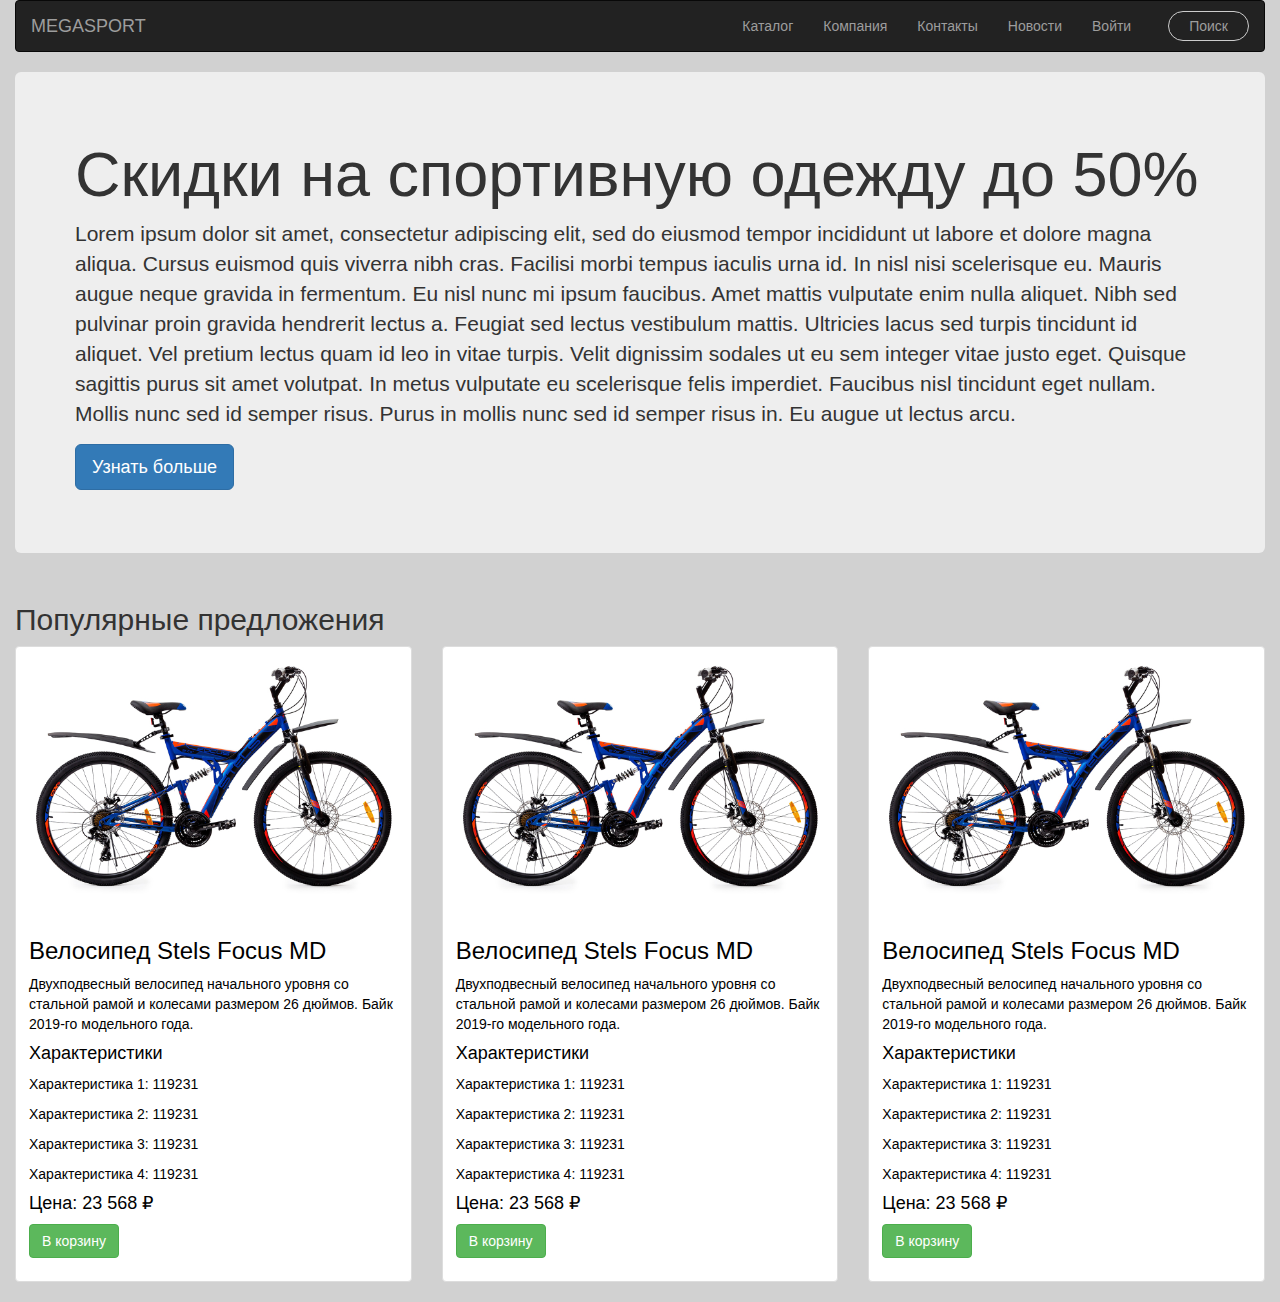
<file: index.html>
<!DOCTYPE html>
<html>
<head>
    <meta http-equiv="content-type" content="text/html; charset=UTF-8">
    <meta name="viewport" content="width=device-width, initial-scale=1.0" />
    <link rel="shortcut icon" href="assets/icon.png" type="image/x-icon">
    <link rel="stylesheet" href="assets/styles/styles.css">
    <title>Интернет-магазин MEGASPORT</title>
    <link rel="stylesheet" href="https://cdnjs.cloudflare.com/ajax/libs/twitter-bootstrap/3.3.7/css/bootstrap.min.css" />
    <link rel="stylesheet" href="assets/styles/styles.css" />
    <script src="https://cdnjs.cloudflare.com/ajax/libs/jquery/1.12.4/jquery.min.js"></script>
    <script src="https://cdnjs.cloudflare.com/ajax/libs/twitter-bootstrap/3.3.7/js/bootstrap.min.js"></script>
</head>
<body>
<div class="container-fluid">
    <nav class="navbar navbar-inverse">
        <div class="container-fluid">
            <div class="navbar-header">
                <button type="button" class="navbar-toggle collapsed" data-toggle="collapse" data-target="#navbar-collapse-3">
                    <span class="sr-only">Toggle navigation</span>
                    <span class="icon-bar"></span>
                    <span class="icon-bar"></span>
                    <span class="icon-bar"></span>
                </button>
                <a class="navbar-brand" href="/megasport/">MEGASPORT</a>
            </div>
            <div class="collapse navbar-collapse" id="navbar-collapse-3">
                <ul class="nav navbar-nav navbar-right">
                    <li><a href="catalog.html">Каталог</a></li>
                    <li><a href="company.html">Компания</a></li>
                    <li><a href="contacts.html">Контакты</a></li>
                    <li><a href="news.html">Новости</a></li>
                    <li><a href="login.html">Войти</a></li>
                    <li>
                        <a class="btn btn-default btn-outline btn-circle" data-toggle="collapse" href="#nav-collapse3" aria-expanded="false" aria-controls="nav-collapse3">Поиск</a>
                    </li>
                </ul>
                <div class="collapse nav navbar-nav nav-collapse" id="nav-collapse3">
                    <form class="navbar-form navbar-right" role="search">
                        <div class="form-group">
                            <input type="text" class="form-control" placeholder="Например... Велосипед" />
                        </div>
                        <button type="submit" class="btn btn-danger"><span class="glyphicon glyphicon-search" aria-hidden="true"></span></button>
                    </form>
                </div>
            </div>
        </div>
    </nav>
    <div class="jumbotron">
        <h1>Скидки на спортивную одежду до 50%</h1>
        <p>Lorem ipsum dolor sit amet, consectetur adipiscing elit, sed do eiusmod tempor incididunt ut labore et dolore magna aliqua. Cursus euismod quis viverra nibh cras. Facilisi morbi tempus iaculis urna id. In nisl nisi scelerisque eu. Mauris augue neque gravida in fermentum. Eu nisl nunc mi ipsum faucibus. Amet mattis vulputate enim nulla aliquet. Nibh sed pulvinar proin gravida hendrerit lectus a. Feugiat sed lectus vestibulum mattis. Ultricies lacus sed turpis tincidunt id aliquet. Vel pretium lectus quam id leo in vitae turpis. Velit dignissim sodales ut eu sem integer vitae justo eget. Quisque sagittis purus sit amet volutpat. In metus vulputate eu scelerisque felis imperdiet. Faucibus nisl tincidunt eget nullam. Mollis nunc sed id semper risus. Purus in mollis nunc sed id semper risus in. Eu augue ut lectus arcu.</p>
        <p><a class="btn btn-primary btn-lg" href="detailnews.html" role="button">Узнать больше</a></p>
    </div>
    <div class="container row">
        <h2>Популярные предложения</h2>
    </div>
    <div class="row">
        <div class="col-sm-6 col-md-4">
            <a href="product.html" class="section-link">
                <div class="thumbnail">
                    <img src="assets/imgs/bike.jpg" alt="Велосипед Stels Focus MD">
                    <div class="caption">
                        <h3>Велосипед Stels Focus MD</h3>
                        <p>Двухподвесный велосипед начального уровня со стальной рамой и колесами размером 26 дюймов. Байк 2019-го модельного года.</p>
                        <h4>Характеристики</h4>
                        <p>Характеристика 1: 119231</p>
                        <p>Характеристика 2: 119231</p>
                        <p>Характеристика 3: 119231</p>
                        <p>Характеристика 4: 119231</p>
                        <h4>Цена: 23 568 ₽</h4>
                        <p><a href="#" class="btn btn-success" role="button">В корзину</a></p>
                    </div>
                </div>
            </a>
        </div>
        <div class="col-sm-6 col-md-4">
            <a href="product.html" class="section-link">
            <div class="thumbnail">
                <img src="assets/imgs/bike.jpg" alt="Велосипед Stels Focus MD">
                <div class="caption">
                    <h3>Велосипед Stels Focus MD</h3>
                    <p>Двухподвесный велосипед начального уровня со стальной рамой и колесами размером 26 дюймов. Байк 2019-го модельного года.</p>
                    <h4>Характеристики</h4>
                    <p>Характеристика 1: 119231</p>
                    <p>Характеристика 2: 119231</p>
                    <p>Характеристика 3: 119231</p>
                    <p>Характеристика 4: 119231</p>
                    <h4>Цена: 23 568 ₽</h4>
                    <p><a href="#" class="btn btn-success" role="button">В корзину</a></p>
                </div>
            </div>
            </a>
        </div>
        <div class="col-sm-6 col-md-4">
            <a href="product.html" class="section-link">
            <div class="thumbnail">
                <img src="assets/imgs/bike.jpg" alt="Велосипед Stels Focus MD">
                <div class="caption">
                    <h3>Велосипед Stels Focus MD</h3>
                    <p>Двухподвесный велосипед начального уровня со стальной рамой и колесами размером 26 дюймов. Байк 2019-го модельного года.</p>
                    <h4>Характеристики</h4>
                    <p>Характеристика 1: 119231</p>
                    <p>Характеристика 2: 119231</p>
                    <p>Характеристика 3: 119231</p>
                    <p>Характеристика 4: 119231</p>
                    <h4>Цена: 23 568 ₽</h4>
                    <p><a href="#" class="btn btn-success" role="button">В корзину</a></p>
                </div>
            </div>
            </a>
        </div>
    </div>
</div>
</body>
</file>
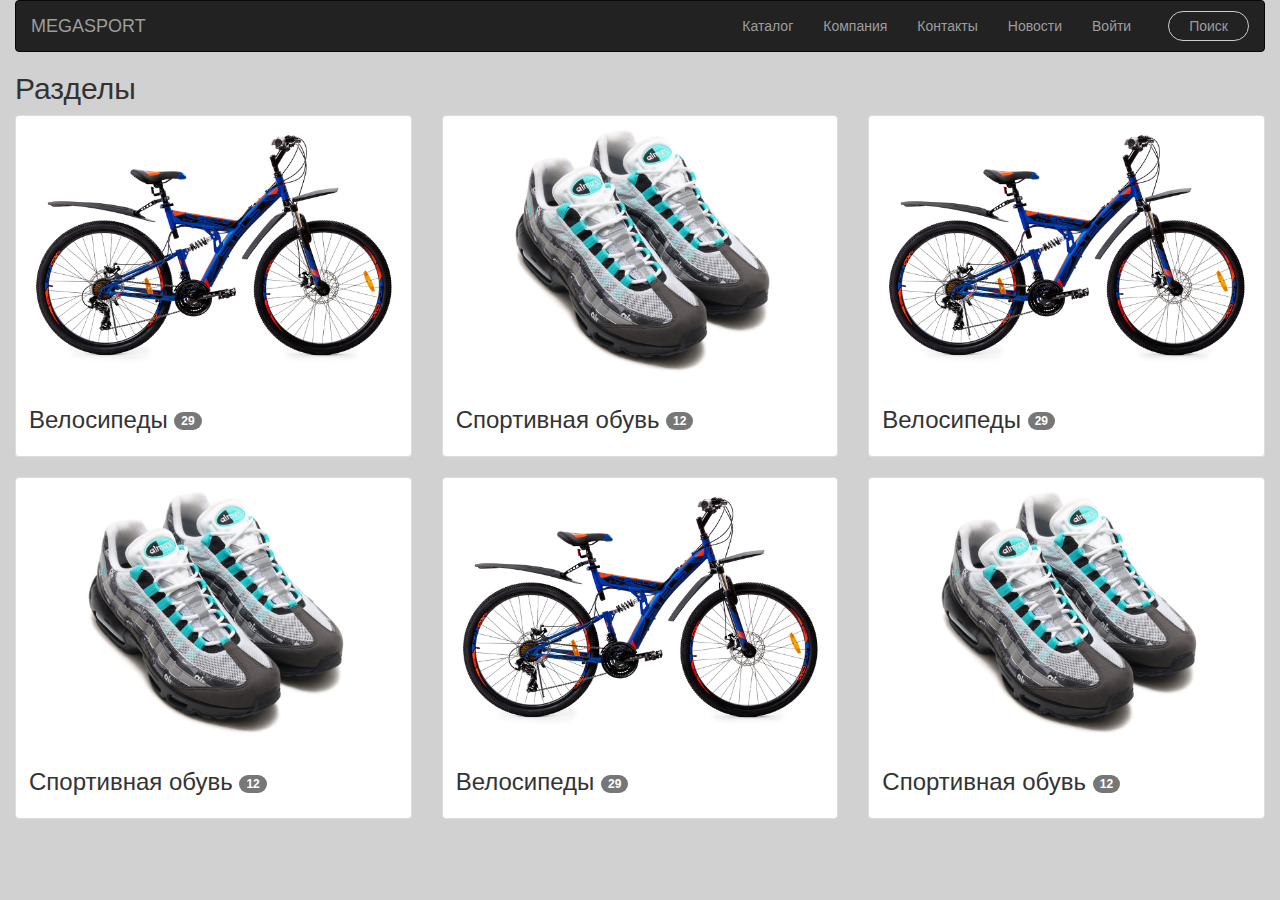
<file: catalog.html>
<!DOCTYPE html>
<html>
<head>
    <meta http-equiv="content-type" content="text/html; charset=UTF-8">
    <meta name="viewport" content="width=device-width, initial-scale=1.0" />
    <link rel="shortcut icon" href="assets/icon.png" type="image/x-icon">
    <link rel="stylesheet" href="assets/styles/styles.css?12312312">
    <title>Каталог интернет-магазина MEGASPORT</title>
    <link rel="stylesheet" href="https://cdnjs.cloudflare.com/ajax/libs/twitter-bootstrap/3.3.7/css/bootstrap.min.css" />
    <script src="https://cdnjs.cloudflare.com/ajax/libs/jquery/1.12.4/jquery.min.js"></script>
    <script src="https://cdnjs.cloudflare.com/ajax/libs/twitter-bootstrap/3.3.7/js/bootstrap.min.js"></script>
</head>
<body>
<div class="container-fluid">
    <nav class="navbar navbar-inverse">
        <div class="container-fluid">
            <div class="navbar-header">
                <button type="button" class="navbar-toggle collapsed" data-toggle="collapse" data-target="#navbar-collapse-3">
                    <span class="sr-only">Toggle navigation</span>
                    <span class="icon-bar"></span>
                    <span class="icon-bar"></span>
                    <span class="icon-bar"></span>
                </button>
                <a class="navbar-brand" href="/megasport/">MEGASPORT</a>
            </div>
            <div class="collapse navbar-collapse" id="navbar-collapse-3">
                <ul class="nav navbar-nav navbar-right">
                    <li><a href="catalog.html">Каталог</a></li>
                    <li><a href="company.html">Компания</a></li>
                    <li><a href="contacts.html">Контакты</a></li>
                    <li><a href="news.html">Новости</a></li>
                    <li><a href="login.html">Войти</a></li>
                    <li>
                        <a class="btn btn-default btn-outline btn-circle" data-toggle="collapse" href="#nav-collapse3" aria-expanded="false" aria-controls="nav-collapse3">Поиск</a>
                    </li>
                </ul>
                <div class="collapse nav navbar-nav nav-collapse" id="nav-collapse3">
                    <form class="navbar-form navbar-right" role="search">
                        <div class="form-group">
                            <input type="text" class="form-control" placeholder="Например... Велосипед" />
                        </div>
                        <button type="submit" class="btn btn-danger"><span class="glyphicon glyphicon-search" aria-hidden="true"></span></button>
                    </form>
                </div>
            </div>
        </div>
    </nav>
    <div class="container row">
        <h2 class="m-t-0">Разделы</h2>
    </div>
    <div class="row sections">
        <div class="col-sm-6 col-md-4">
            <a href="#" class="section-link">
                <div class="thumbnail">
                    <img src="assets/imgs/bike.jpg" alt="Велосипеды">
                    <div class="caption">
                        <h3>Велосипеды <span class="badge">29</span></h3>
                    </div>
                </div>
            </a>
        </div>
        <div class="col-sm-6 col-md-4">
            <a href="#" class="section-link">
                <div class="thumbnail">
                    <img src="assets/imgs/shoes.jpg" alt="Спортивная обувь">
                    <div class="caption">
                        <h3>Спортивная обувь <span class="badge">12</span></h3>
                    </div>
                </div>
            </a>
        </div>
        <div class="col-sm-6 col-md-4">
            <a href="#" class="section-link">
                <div class="thumbnail">
                    <img src="assets/imgs/bike.jpg" alt="Велосипеды">
                    <div class="caption">
                        <h3>Велосипеды <span class="badge">29</span></h3>
                    </div>
                </div>
            </a>
        </div>
        <div class="col-sm-6 col-md-4">
            <a href="#" class="section-link">
                <div class="thumbnail">
                    <img src="assets/imgs/shoes.jpg" alt="Спортивная обувь">
                    <div class="caption">
                        <h3>Спортивная обувь <span class="badge">12</span></h3>
                    </div>
                </div>
            </a>
        </div>
        <div class="col-sm-6 col-md-4">
            <a href="#" class="section-link">
                <div class="thumbnail">
                    <img src="assets/imgs/bike.jpg" alt="Велосипеды">
                    <div class="caption">
                        <h3>Велосипеды <span class="badge">29</span></h3>
                    </div>
                </div>
            </a>
        </div>
        <div class="col-sm-6 col-md-4">
            <a href="#" class="section-link">
                <div class="thumbnail">
                    <img src="assets/imgs/shoes.jpg" alt="Спортивная обувь">
                    <div class="caption">
                        <h3>Спортивная обувь <span class="badge">12</span></h3>
                    </div>
                </div>
            </a>
        </div>
    </div>
</div>
</body>
</html>
</file>
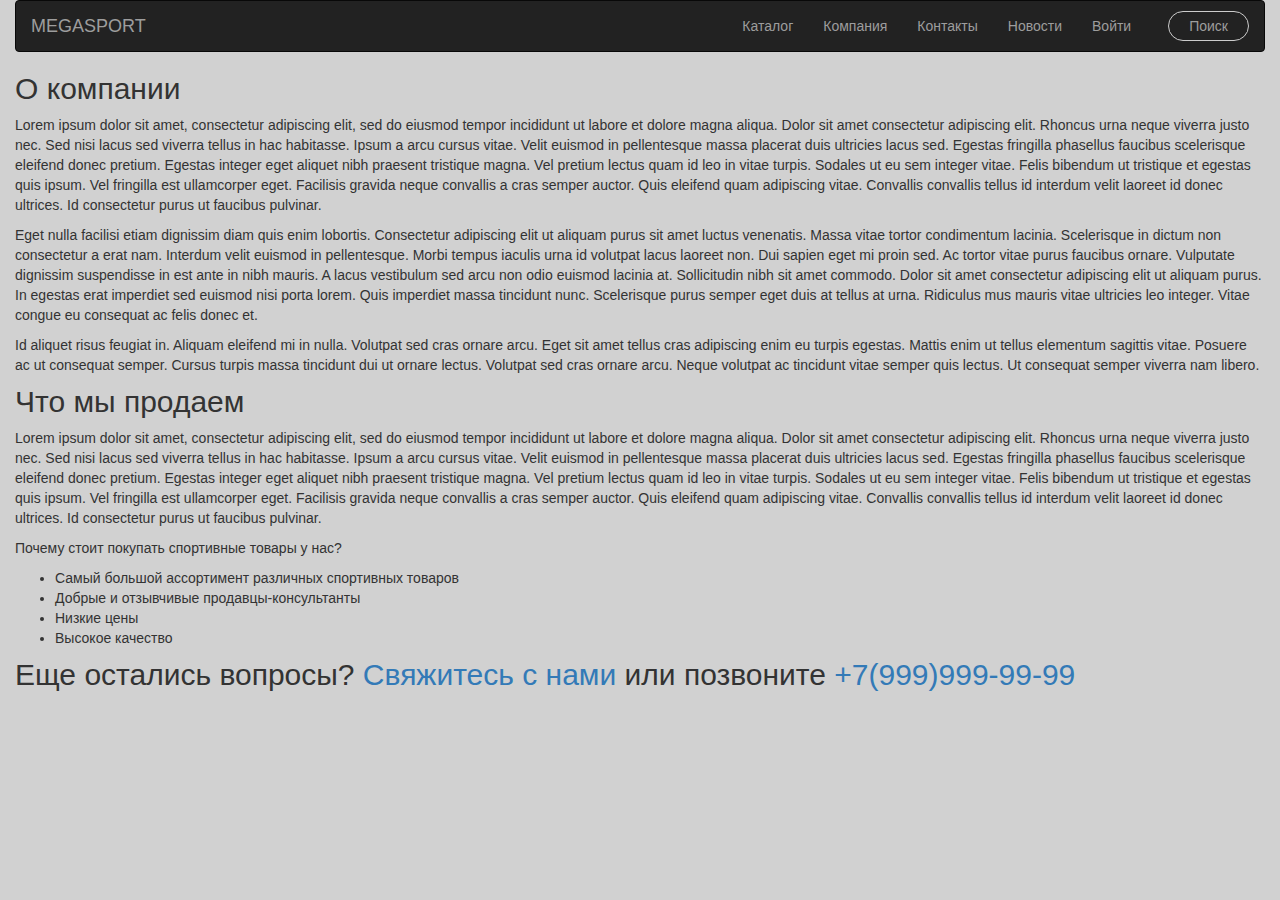
<file: company.html>
<!DOCTYPE html>
<html>
<head>
    <meta http-equiv="content-type" content="text/html; charset=UTF-8">
    <meta name="viewport" content="width=device-width, initial-scale=1.0" />
    <link rel="shortcut icon" href="assets/icon.png" type="image/x-icon">
    <link rel="stylesheet" href="assets/styles/styles.css?12312312">
    <title>О комапнии</title>
    <link rel="stylesheet" href="https://cdnjs.cloudflare.com/ajax/libs/twitter-bootstrap/3.3.7/css/bootstrap.min.css" />
    <script src="https://cdnjs.cloudflare.com/ajax/libs/jquery/1.12.4/jquery.min.js"></script>
    <script src="https://cdnjs.cloudflare.com/ajax/libs/twitter-bootstrap/3.3.7/js/bootstrap.min.js"></script>
</head>
<body>
<div class="container-fluid">
    <nav class="navbar navbar-inverse">
        <div class="container-fluid">
            <div class="navbar-header">
                <button type="button" class="navbar-toggle collapsed" data-toggle="collapse" data-target="#navbar-collapse-3">
                    <span class="sr-only">Toggle navigation</span>
                    <span class="icon-bar"></span>
                    <span class="icon-bar"></span>
                    <span class="icon-bar"></span>
                </button>
                <a class="navbar-brand" href="/megasport/">MEGASPORT</a>
            </div>
            <div class="collapse navbar-collapse" id="navbar-collapse-3">
                <ul class="nav navbar-nav navbar-right">
                    <li><a href="catalog.html">Каталог</a></li>
                    <li><a href="company.html">Компания</a></li>
                    <li><a href="contacts.html">Контакты</a></li>
                    <li><a href="news.html">Новости</a></li>
                    <li><a href="login.html">Войти</a></li>
                    <li>
                        <a class="btn btn-default btn-outline btn-circle" data-toggle="collapse" href="#nav-collapse3" aria-expanded="false" aria-controls="nav-collapse3">Поиск</a>
                    </li>
                </ul>
                <div class="collapse nav navbar-nav nav-collapse" id="nav-collapse3">
                    <form class="navbar-form navbar-right" role="search">
                        <div class="form-group">
                            <input type="text" class="form-control" placeholder="Например... Велосипед" />
                        </div>
                        <button type="submit" class="btn btn-danger"><span class="glyphicon glyphicon-search" aria-hidden="true"></span></button>
                    </form>
                </div>
            </div>
        </div>
    </nav>
    <div class="container row">
        <h2 class="m-t-0">О компании</h2>
    </div>
    <div class="container-fluid row">
        <p>
            Lorem ipsum dolor sit amet, consectetur adipiscing elit, sed do eiusmod tempor incididunt ut labore et dolore magna aliqua. Dolor sit amet consectetur adipiscing elit. Rhoncus urna neque viverra justo nec. Sed nisi lacus sed viverra tellus in hac habitasse. Ipsum a arcu cursus vitae. Velit euismod in pellentesque massa placerat duis ultricies lacus sed. Egestas fringilla phasellus faucibus scelerisque eleifend donec pretium. Egestas integer eget aliquet nibh praesent tristique magna. Vel pretium lectus quam id leo in vitae turpis. Sodales ut eu sem integer vitae. Felis bibendum ut tristique et egestas quis ipsum. Vel fringilla est ullamcorper eget. Facilisis gravida neque convallis a cras semper auctor. Quis eleifend quam adipiscing vitae. Convallis convallis tellus id interdum velit laoreet id donec ultrices. Id consectetur purus ut faucibus pulvinar.
        </p>
        <p>
            Eget nulla facilisi etiam dignissim diam quis enim lobortis. Consectetur adipiscing elit ut aliquam purus sit amet luctus venenatis. Massa vitae tortor condimentum lacinia. Scelerisque in dictum non consectetur a erat nam. Interdum velit euismod in pellentesque. Morbi tempus iaculis urna id volutpat lacus laoreet non. Dui sapien eget mi proin sed. Ac tortor vitae purus faucibus ornare. Vulputate dignissim suspendisse in est ante in nibh mauris. A lacus vestibulum sed arcu non odio euismod lacinia at. Sollicitudin nibh sit amet commodo. Dolor sit amet consectetur adipiscing elit ut aliquam purus. In egestas erat imperdiet sed euismod nisi porta lorem. Quis imperdiet massa tincidunt nunc. Scelerisque purus semper eget duis at tellus at urna. Ridiculus mus mauris vitae ultricies leo integer. Vitae congue eu consequat ac felis donec et.
        </p>
        <p>
            Id aliquet risus feugiat in. Aliquam eleifend mi in nulla. Volutpat sed cras ornare arcu. Eget sit amet tellus cras adipiscing enim eu turpis egestas. Mattis enim ut tellus elementum sagittis vitae. Posuere ac ut consequat semper. Cursus turpis massa tincidunt dui ut ornare lectus. Volutpat sed cras ornare arcu. Neque volutpat ac tincidunt vitae semper quis lectus. Ut consequat semper viverra nam libero.
        </p>
    </div>
    <div class="container row">
        <h2 class="m-t-0">Что мы продаем</h2>
    </div>
    <div class="container-fluid row">
        <p>
            Lorem ipsum dolor sit amet, consectetur adipiscing elit, sed do eiusmod tempor incididunt ut labore et dolore magna aliqua. Dolor sit amet consectetur adipiscing elit. Rhoncus urna neque viverra justo nec. Sed nisi lacus sed viverra tellus in hac habitasse. Ipsum a arcu cursus vitae. Velit euismod in pellentesque massa placerat duis ultricies lacus sed. Egestas fringilla phasellus faucibus scelerisque eleifend donec pretium. Egestas integer eget aliquet nibh praesent tristique magna. Vel pretium lectus quam id leo in vitae turpis. Sodales ut eu sem integer vitae. Felis bibendum ut tristique et egestas quis ipsum. Vel fringilla est ullamcorper eget. Facilisis gravida neque convallis a cras semper auctor. Quis eleifend quam adipiscing vitae. Convallis convallis tellus id interdum velit laoreet id donec ultrices. Id consectetur purus ut faucibus pulvinar.
        </p>
        <p>
            Почему стоит покупать спортивные товары у нас?
        </p>
        <ul>
            <li>Самый большой ассортимент различных спортивных товаров</li>
            <li>Добрые и отзывчивые продавцы-консультанты</li>
            <li>Низкие цены</li>
            <li>Высокое качество</li>
        </ul>
    </div>
    <div class="container row">
        <h2 class="m-t-0">Еще остались вопросы? <a href="contacts.html">Свяжитесь с нами</a> или позвоните <a href="tel:+79999999999">+7(999)999-99-99</a></h2>
    </div>
</div>
</body>
</html>
</file>
<file: assets/styles/styles.css>
body{background-color:#d1d1d1 !important;}
.navbar-brand { position: relative; z-index: 2; }
.navbar-nav.navbar-right .btn { position: relative; z-index: 2; padding: 4px 20px; margin: 10px auto; }
.navbar .navbar-collapse { position: relative; }
.navbar .navbar-collapse .navbar-right > li:last-child { padding-left: 22px; }
.navbar .nav-collapse { position: absolute; z-index: 1; top: 0; left: 0; right: 0; bottom: 0; margin: 0; padding-right: 120px; padding-left: 80px; width: 100%; }
.navbar.navbar-default .nav-collapse { background-color: #f8f8f8; }
.navbar.navbar-inverse .nav-collapse { background-color: #222; }
.navbar .nav-collapse .navbar-form { border-width: 0; box-shadow: none; }
.nav-collapse>li { float: right; }
.btn.btn-circle { border-radius: 50px; }
.btn.btn-outline { background-color: transparent; }
@media screen and (max-width: 767px) {
    .navbar .navbar-collapse .navbar-right > li:last-child { padding-left: 15px; padding-right: 15px; }
    .navbar .nav-collapse { margin: 7.5px auto; padding: 0; }
    .navbar .nav-collapse .navbar-form { margin: 0; }
    .nav-collapse>li { float: none; }
}

a {
    text-decoration: none !important;
}

.section-link {
    color: black;
}

.m-t-0 {
    margin-top: 0;
}

textarea {
    max-width: 100%;
}
</file>
